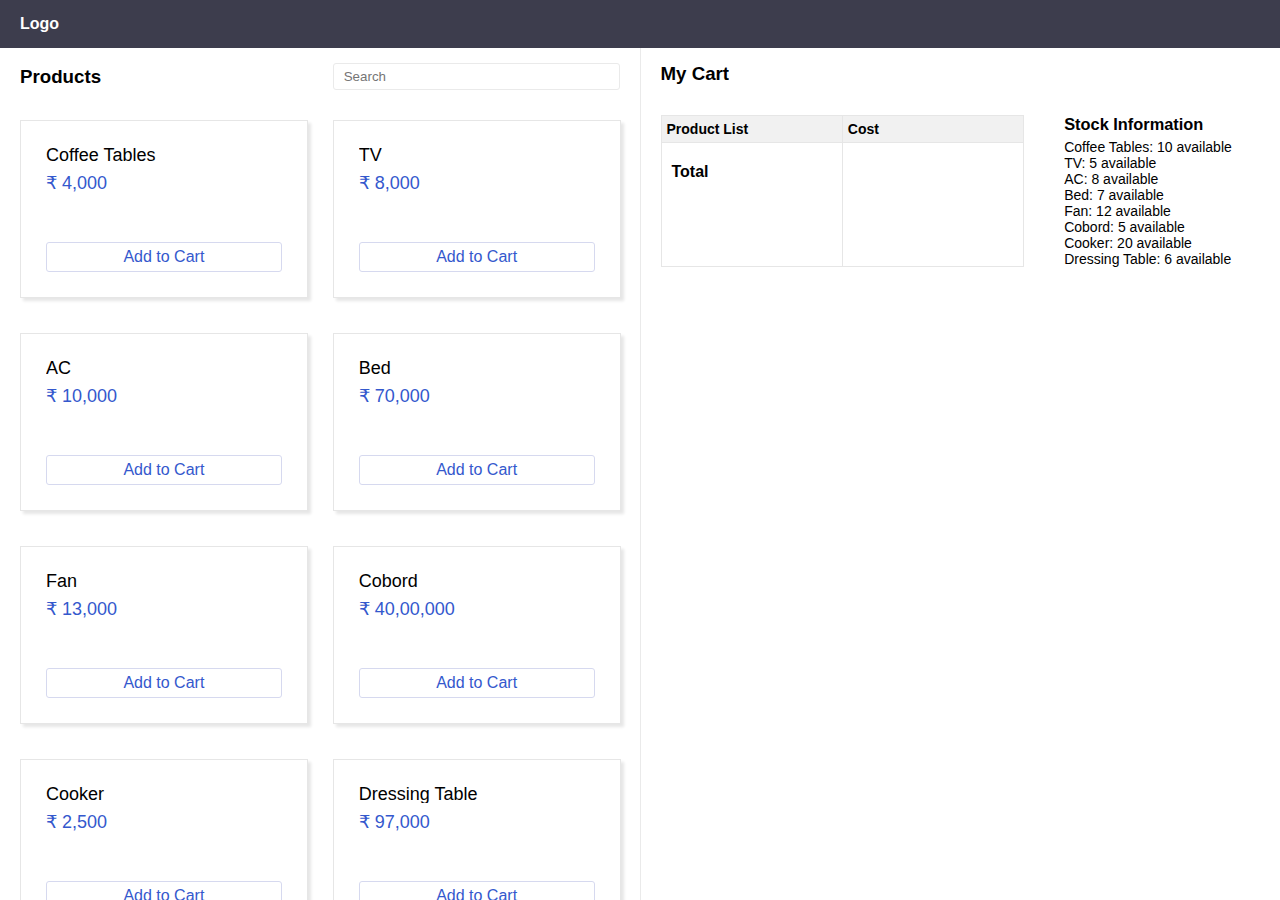
<file: index.html>
<!DOCTYPE html>
<html>
  <head>
    <meta charset="utf-8" />
    <meta http-equiv="X-UA-Compatible" content="IE=edge" />
    <title>Product Cards</title>
    <meta name="description" content="" />
    <meta name="viewport" content="width=device-width, initial-scale=1" />
    <link rel="stylesheet" href="style.css" />
    <link
      rel="stylesheet"
      href="https://fonts.googleapis.com/css2?family=Material+Symbols+Outlined:opsz,wght,FILL,GRAD@24,400,0,0"
    />
  </head>
  <body>
    <div class="container">
      <header>
        <h4 class="padding curdef">Logo</h4>
      </header>
      <div class="main">
        <div class="item1">
          <div class="header padding">
            <h3 class="curdef">Products</h3>
            <input type="text" id="searchBox" placeholder="Search" />
          </div>
          <div id="products" class="padding">
            <!-- Insert the card using insertAdjacentHTML() -->
          </div>
        </div>
        <div class="item2">
          <div class="header padding">
            <h3 class="curdef">My Cart</h3>
          </div>
          <div class="div">
            <div class="table-container padding">
              <div class="left table">
                <div class="curdef">Product List</div>
                <div class="product-list">
                  <!-- Product name will be displayed here -->
                </div>
                <div class="curdef">Total</div>
              </div>
              <div class="right table">
                <div class="curdef">Cost</div>
                <div class="product-list1">
                  <!-- Product price will be displayed here -->
                </div>
                <div class="total curpoint"></div>
              </div>
            </div>

            <!--designation box-->
            <div class="stock-info padding curdef">
              <h3>Stock Information</h3>
              <div id="stock"></div>
            </div>
          </div>
          <!--div-->
        </div>
      </div>
    </div>
    <script src="script.js"></script>
  </body>
</html>
</file>
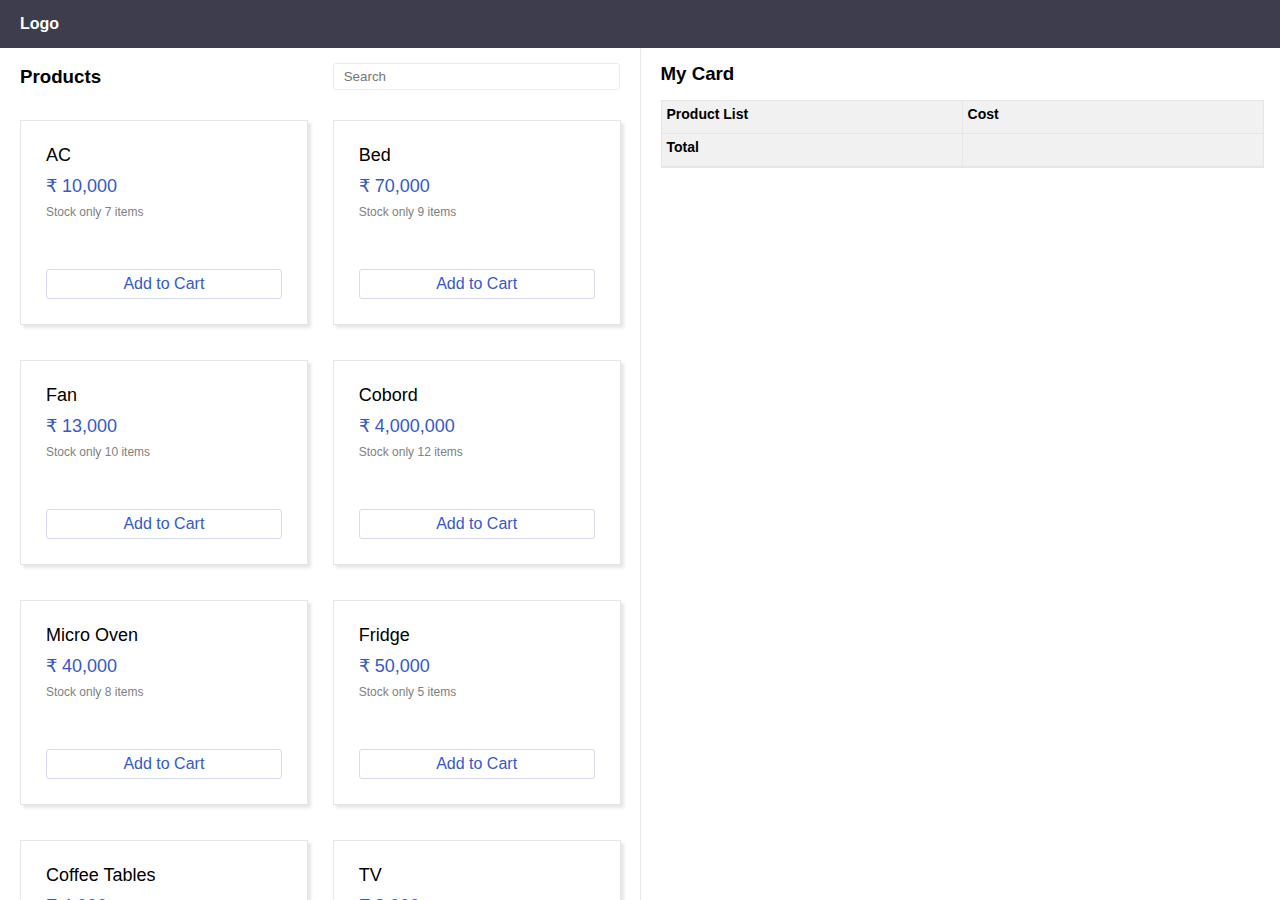
<file: cart.html>
<!DOCTYPE html>

<html>
  <head>
    <meta charset="utf-8" />
    <meta http-equiv="X-UA-Compatible" content="IE=edge" />
    <title>product cards</title>
    <meta name="description" content="" />
    <meta name="viewport" content="width=device-width, initial-scale=1" />
    <link
      rel="stylesheet"
      href="https://fonts.googleapis.com/css2?family=Material+Symbols+Outlined:opsz,wght,FILL,GRAD@24,400,0,0"
    />
    <link rel="stylesheet" href="cart.css" />
  </head>
  <body>
    <div class="container">
      <header>
        <h4 class="padding">Logo</h4>
      </header>
      <div class="main">
        <div class="item1">
          <div class="header padding">
            <h3>Products</h3>
            <input type="text" id="searchBox" placeholder="Search" />
          </div>
          <div id="products" class="padding">
            <!--inser the card using insertAdjacentHTML()-->
          </div>
        </div>
        <div class="item2">
          <div class="header padding">
            <h3>My Card</h3>
          </div>

          <div class="table-container">
            <div class="head">
              <div>Product List</div>
              <div>Cost</div>
            </div>
            <div class="body">
              <!-- user can add the cards in using insertAdjacentHTML() function -->
            </div>
            <div class="foot">
              <div>Total</div>
              <div class="total"></div>
            </div>
          </div>
        </div>
      </div>
    </div>
    <script src="cart.js"></script>
  </body>
</html>
</file>
<file: style.css>
* {
  margin: 0px;
  padding: 0px;
  font-family: sans-serif;
  overflow: hidden;
}
.container {
  height: 100vh;
  width: 100vw;
  display: grid;
  grid-template-rows: auto 1fr;
}
header {
  background-color: #3d3d4d;
}
.main {
  background-color: var(--white-color);
  display: flex;
}
h4 {
  color: var(--white-color);
  padding: 15px 20px;
}
.item1,
.item2 {
  height: 100%;
  width: 50%;
}
.item1,
.item2 {
  overflow-y: auto;
}
.item1 {
  border-right: 1px solid var(--search-box-color);
}
.header {
  display: flex;
  align-items: center;
  justify-content: space-between;
  height: auto;
  min-width: 60%;
}
input {
  width: 45%;
  outline: none;
  border: 1px solid var(--search-box-color);
  border-radius: 3px;
  padding: 5px 5px 5px 10px;
}
#products {
  display: grid;
  grid-template-columns: 48% 48%;
  gap: 35px 25px; /* row and colunm gap b/w carts */
  
}

.table-container {
  display: flex;
  height: auto;
  width: 65%;
}
.padding {
  padding: 15px 20px;
}
.table {
  width: 50%;
  height: auto;
  display: grid;
  grid-template-rows: auto auto 1fr;
}

.left {
  border: 1px solid var(--border-color);
}
.right {
  border-top: 1px solid var(--border-color);
  border-right: 1px solid var(--border-color);
  border-bottom: 1px solid var(--border-color);
}

div.table > div:first-child {
  font-size: 14px;
  font-weight: 600;
  padding: 5px;
  border-bottom: 1px solid var(--border-color);
  background-color: #f1f1f1;
}
.product-list,
.product-list1 {
  display: grid;
  grid-auto-rows: auto;
}
.product-list div,
.product-list1 div {
  font-size: 19px;
  padding: 10px;
}

.left > div:last-child,
.right > div:last-child {
  padding: 20px 10px 10px 10px;
  font-weight: 600;
}
.product-name {
  display: flex;
  flex-direction: column;
  gap: 10px;
}
.product-name div:nth-child(2) {
  color: var(--blue-color);
}
.product-name div:nth-child(1),
.product-name div:nth-child(2) {
  font-size: 18px;
  font-weight: 500;
  line-height: 1;
}
.card {
  padding: 25px;
  border: 1px solid var(--border-color);
  box-shadow: 3px 3px 3px var(--border-color);
  display: flex;
  flex-direction: column;
  gap: 50px;
  background-color: var(--white-color);
}
.add_cart {
  border: 1px solid #d6d9ef;
  border-radius: 3px;
  padding: 5px;
  display: flex;
  align-items: center;
  justify-content: center;
  color: var(--blue-color);
 
}
.add_cart:hover {
  background-color: var(--blue-color);
  color: var(--white-color);
}
:root {
  --white-color: #fff;
  --border-color: #e6e6e6;
  --blue-color: #3458cd;
  --search-box-color: #eaeaea;
}

.stock-info {
  height: auto;
  width: 35%;
  display: flex;
  flex-direction: column;
  gap: 5px;
  font-size: 14px;
}
.div {
  height: 1fr;
  display: flex;
  /* box-shadow: 0 5px 10px 0px #f1f1f1; */
}
@keyframes blink {
  0% {
    opacity: 1;
  }
  50% {
    opacity: 0;
  }
  100% {
    opacity: 1;
  }
}

.low-stock::after {
  content: "";
  display: inline-block;
  width: 10px;
  height: 10px;
  background-color: red;
  border-radius: 50%;
  margin-left: 5px;
  animation: blink 1s infinite;
}

.product-list div {
  display: flex;
  align-items: center;
  justify-content: space-between;
  font-family: Arial, Helvetica, sans-serif;
  font-weight: bold;
  font-size: 16px;
}
/* .delete-icon,.add_cart { */
  .curpoint,.add_cart{
  cursor: pointer;
}
.curdef,.card .product-name{
  cursor: default;
}
</file>
<file: cart.css>
* {
  margin: 0px;
  padding: 0px;
  font-family: sans-serif;
  overflow: hidden;

}
.container {
  height: 100vh;
  width: 100vw;
  display: grid;
  grid-template-rows: auto 1fr;
}
header {
  background-color: #3d3d4d;
}
.main {
  background-color: var(--white-color);
  display: flex;
}
h4 {
  color: var(--white-color);
  padding: 15px 20px;
}
.item1,
.item2 {
  height: 100%;
  width: 50%;
 
}
.item1 {
  border-right: 1px solid var(--search-box-color);
}
.header {
  display: flex;
  align-items: center;
  justify-content: space-between;
  height: auto;
  min-width: 60%;
}
input {
  width: 45%;
  outline: none;
  border: 1px solid var(--search-box-color);
  border-radius: 3px;
  padding: 5px 5px 5px 10px;
}
#products {
  display: grid;
  grid-template-columns: 48% 48%;
  gap: 35px 25px; /* row and column gap b/w carts */
  max-height: 90%;
  overflow-y: auto;
  
}

.padding {
  padding: 15px 20px;
}
.item-price {
  display: flex;
  align-items: center;
  justify-content: space-between;
}

.name {
  padding-bottom: 3px;
}
.product-name {
  display: flex;
  flex-direction: column;
  gap: 10px;
}
.product-name div:nth-child(2) {
  color: var(--blue-color);
}
.product-name div:nth-child(1),
.product-name div:nth-child(2) {
  font-size: 18px;
  font-weight: 500;
  line-height: 1;
}
.card {
  padding: 25px;
  border: 1px solid var(--border-color);
  box-shadow: 3px 3px 3px var(--border-color);
  display: flex;
  flex-direction: column;
  gap: 50px;
  background-color: var(--white-color);
}
.add_cart {
  border: 1px solid #d6d9ef;
  border-radius: 3px;
  padding: 5px;
  display: flex;
  align-items: center;
  justify-content: center;
  color: var(--blue-color);
  cursor: pointer;
}
.add_cart:hover {
  background-color: var(--blue-color);
  color: var(--white-color);
}
:root {
  --white-color: #fff;
  --border-color: #e6e6e6;
  --blue-color: #3458cd;
  --search-box-color: #eaeaea;
}
.stock-info {
  color: gray;
  font-size: 12px;
}

.blink-red {
  animation: blink 1s infinite;
  font-size: 14px;
  font-weight: bold;
}

@keyframes blink {
  0% {
    color: transparent;
  }
  50% {
    color: red;
  }
  100% {
    color: transparent;
  }
}
.body .row > div {
  padding: 10px;
}

 
::-webkit-scrollbar {
  width: 7px;
  background-color: white;
  
}

::-webkit-scrollbar-thumb {
  border-radius: 50px;
  visibility: hidden; /* Hide scrollbar by default */
}

/* Show scrollbar on hover over #products,.table-container */
.item1:hover #products::-webkit-scrollbar-thumb,
.table-container:hover .body::-webkit-scrollbar-thumb {
  background: var(--border-color);
  visibility: visible; 
}


/* table styles */

.table-container {
  border: 1px solid var(--border-color);
  display: grid;
  grid-template-rows: 1fr auto 1fr;
  width: 94%;
  margin-left: 20px;
  max-height: 80%;
  
}
.head,
.foot,
.row {
  display: flex;
  width: 100%;
}
.head div,
.foot div,
.row div {
  padding: 5px;
  height: 100%;
  width: 50%;
}

.head div:first-child,
.foot div:first-child,
.row div:first-child {
  border-right: 1px solid var(--border-color);
}
.row:hover {
  background-color: #fafafa;
}

.delete-icon {
  display: none; /* Hide delete icon by default */
}
.row:hover .delete-icon {
  display: flex;
}

.head,
.foot {
  background-color: #f1f1f1;
  border-bottom: 1px solid var(--border-color);
  font-size: 14px; 
  font-weight: bold;
  height: 2rem;
}

.body {
  overflow-y: auto;
  max-height: 100%;
}
</file>
